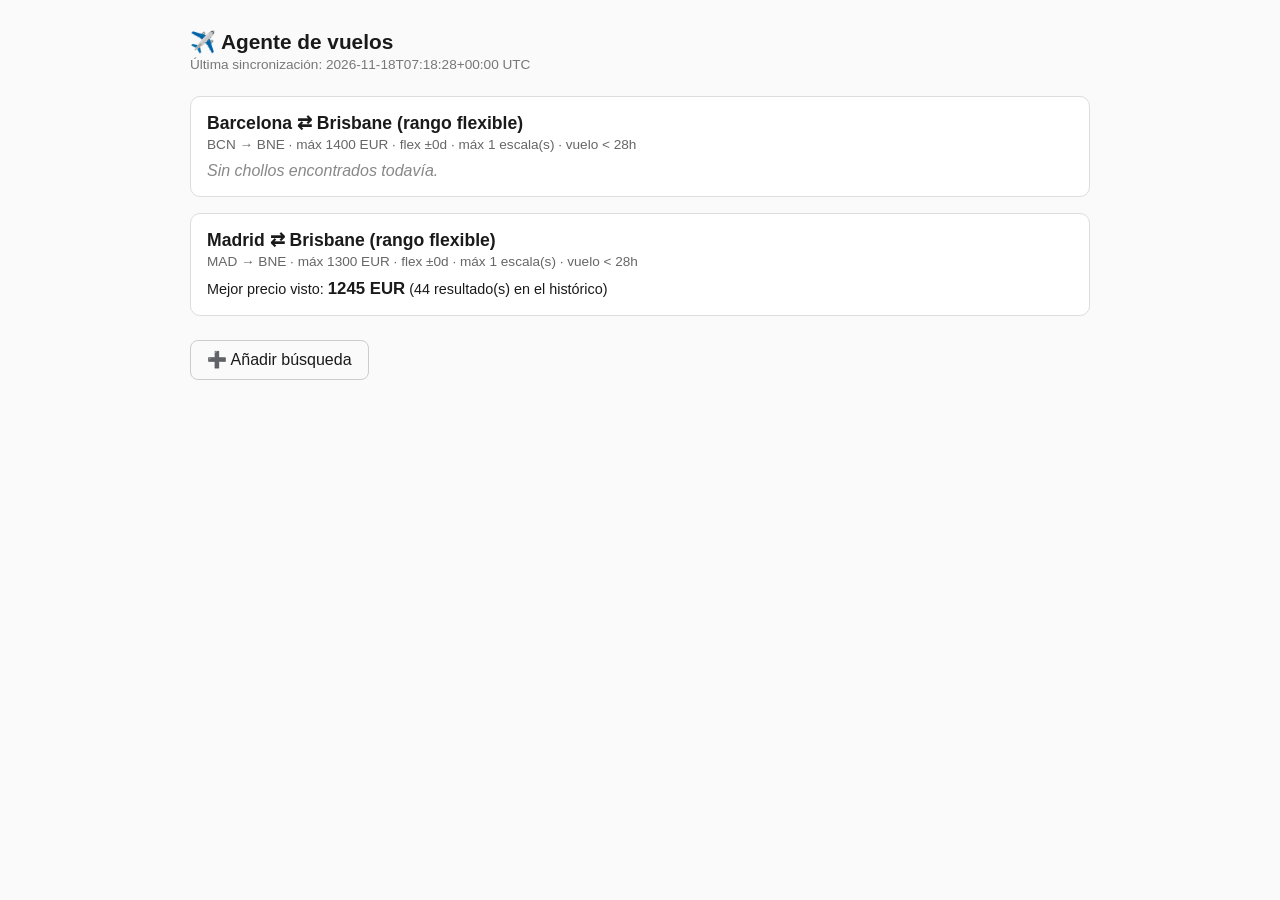
<file: index.html>
<!doctype html>
<html lang="es">
<head>
<meta charset="utf-8">
<meta name="viewport" content="width=device-width, initial-scale=1">
<title>Agente de vuelos</title>
<link rel="stylesheet" href="style.css">
</head>
<body>
  <h1>✈️ Agente de vuelos</h1>
  <div class="actualizado">
    Última sincronización: 2026-11-18T07:18:28+00:00 UTC
  </div>

  

  
  <a class="busqueda" href="busqueda-20.html">
    <h2>Barcelona ⇄ Brisbane (rango flexible)</h2>
    <div class="criterios">
      BCN → BNE
      · máx 1400 EUR
      · flex ±0d
      · máx 1 escala(s) · vuelo &lt; 28h
    </div>
    
      <div class="vacio">Sin chollos encontrados todavía.</div>
    
  </a>
  
  <a class="busqueda" href="busqueda-21.html">
    <h2>Madrid ⇄ Brisbane (rango flexible)</h2>
    <div class="criterios">
      MAD → BNE
      · máx 1300 EUR
      · flex ±0d
      · máx 1 escala(s) · vuelo &lt; 28h
    </div>
    
      <div class="mejor">
        Mejor precio visto: <strong>1245 EUR</strong>
        (44 resultado(s) en el histórico)
      </div>
    
  </a>
  

  <button class="accion" id="boton-abrir-modal" type="button">➕ Añadir búsqueda</button>

  <dialog id="dialogo-nueva-busqueda">
    <h2>Añadir búsqueda</h2>
    <p class="ayuda">
      Describe el viaje: origen(es), destino, fechas o rango, duración,
      precio máximo, si vale con escalas, clase. Puedes escribirlo o
      dictarlo con el micrófono.
    </p>
    <textarea id="texto-busqueda" rows="6" placeholder='Ej: "Quiero ir de Bilbao a Roma unos 4 días en la segunda quincena de noviembre, máximo 180€, vale con escalas."'></textarea>
    <div class="acciones-modal">
      <button type="button" id="boton-mic" title="Dictar por voz">🎤</button>
      <button type="button" id="boton-cancelar">Cancelar</button>
      <button type="button" class="accion" id="boton-enviar">Enviar petición</button>
    </div>
  </dialog>

  <script>
    (function () {
      var dialogo = document.getElementById("dialogo-nueva-busqueda");
      var texto = document.getElementById("texto-busqueda");
      var urlBase = "https://github.com/keivan1919-spec/Flight-agent/issues/new?title=Nueva+b%C3%BAsqueda%3A+";

      document.getElementById("boton-abrir-modal").addEventListener("click", function () {
        dialogo.showModal();
      });
      document.getElementById("boton-cancelar").addEventListener("click", function () {
        dialogo.close();
      });
      document.getElementById("boton-enviar").addEventListener("click", function () {
        var valor = texto.value.trim();
        if (!valor) {
          texto.focus();
          return;
        }
        window.open(urlBase + "&body=" + encodeURIComponent(valor), "_blank");
        dialogo.close();
      });

      // Dictado por voz: Web Speech API, disponible en Chrome/Safari modernos.
      // Si el navegador no la soporta, se oculta el botón sin más (se puede
      // seguir escribiendo a mano).
      var Reconocimiento = window.SpeechRecognition || window.webkitSpeechRecognition;
      var botonMic = document.getElementById("boton-mic");
      if (!Reconocimiento) {
        botonMic.style.display = "none";
      } else {
        var reconocimiento = new Reconocimiento();
        reconocimiento.lang = "es-ES";
        reconocimiento.continuous = true;
        reconocimiento.interimResults = false;
        var escuchando = false;

        reconocimiento.addEventListener("result", function (evento) {
          var ultimo = evento.results[evento.results.length - 1];
          if (ultimo.isFinal) {
            texto.value = (texto.value + " " + ultimo[0].transcript).trim();
          }
        });
        reconocimiento.addEventListener("end", function () {
          escuchando = false;
          botonMic.classList.remove("grabando");
        });
        botonMic.addEventListener("click", function () {
          if (escuchando) {
            reconocimiento.stop();
          } else {
            reconocimiento.start();
            escuchando = true;
            botonMic.classList.add("grabando");
          }
        });
      }
    })();
  </script>
</body>
</html>
</file>
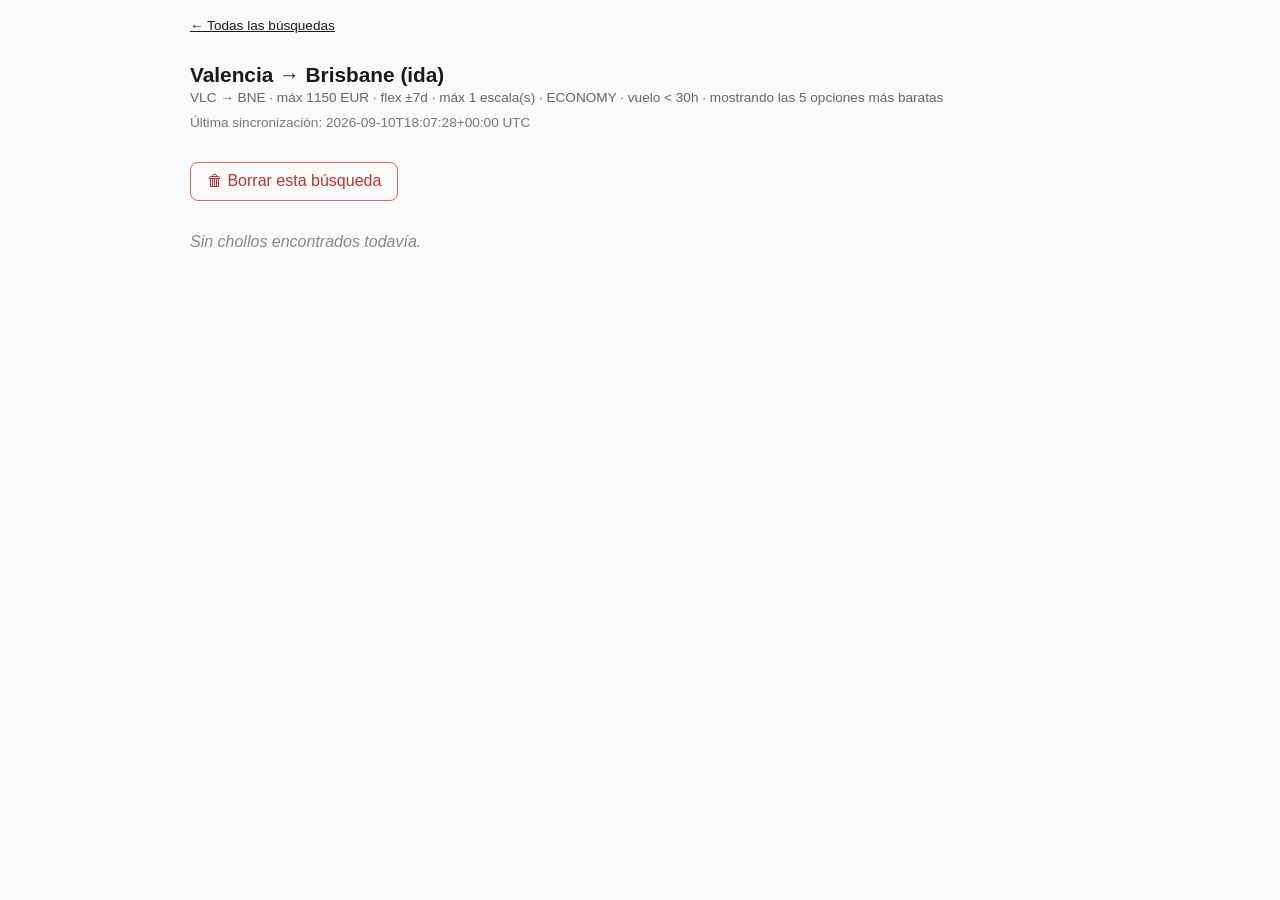
<file: busqueda-11.html>
<!doctype html>
<html lang="es">
<head>
<meta charset="utf-8">
<meta name="viewport" content="width=device-width, initial-scale=1">
<title>Valencia → Brisbane (ida) · Agente de vuelos</title>
<link rel="stylesheet" href="style.css">
</head>
<body>
  <a class="volver" href="index.html">← Todas las búsquedas</a>
  <h1>Valencia → Brisbane (ida)</h1>
  <div class="criterios">
    VLC → BNE
    · máx 1150 EUR
    · flex ±7d
    · máx 1 escala(s)
    · ECONOMY · vuelo &lt; 30h · mostrando las 5 opciones más baratas
  </div>
  <div class="actualizado">Última sincronización: 2026-09-10T18:07:28+00:00 UTC</div>

  <a class="accion accion-borrar" href="https://github.com/keivan1919-spec/Flight-agent/issues/new?title=Borrar+b%C3%BAsqueda+%2311%3A+Valencia+%E2%86%92+Brisbane+%28ida%29&body=Confirmo+que+quiero+borrar+la+b%C3%BAsqueda+%2311+%28Valencia+%E2%86%92+Brisbane+%28ida%29%29+y+su+hist%C3%B3rico+de+resultados." target="_blank" rel="noopener"
     onclick="return confirm('¿Seguro que quieres borrar esta búsqueda y su histórico?')">🗑 Borrar esta búsqueda</a>

  
    <p class="vacio">Sin chollos encontrados todavía.</p>
  

  
</body>
</html>
</file>
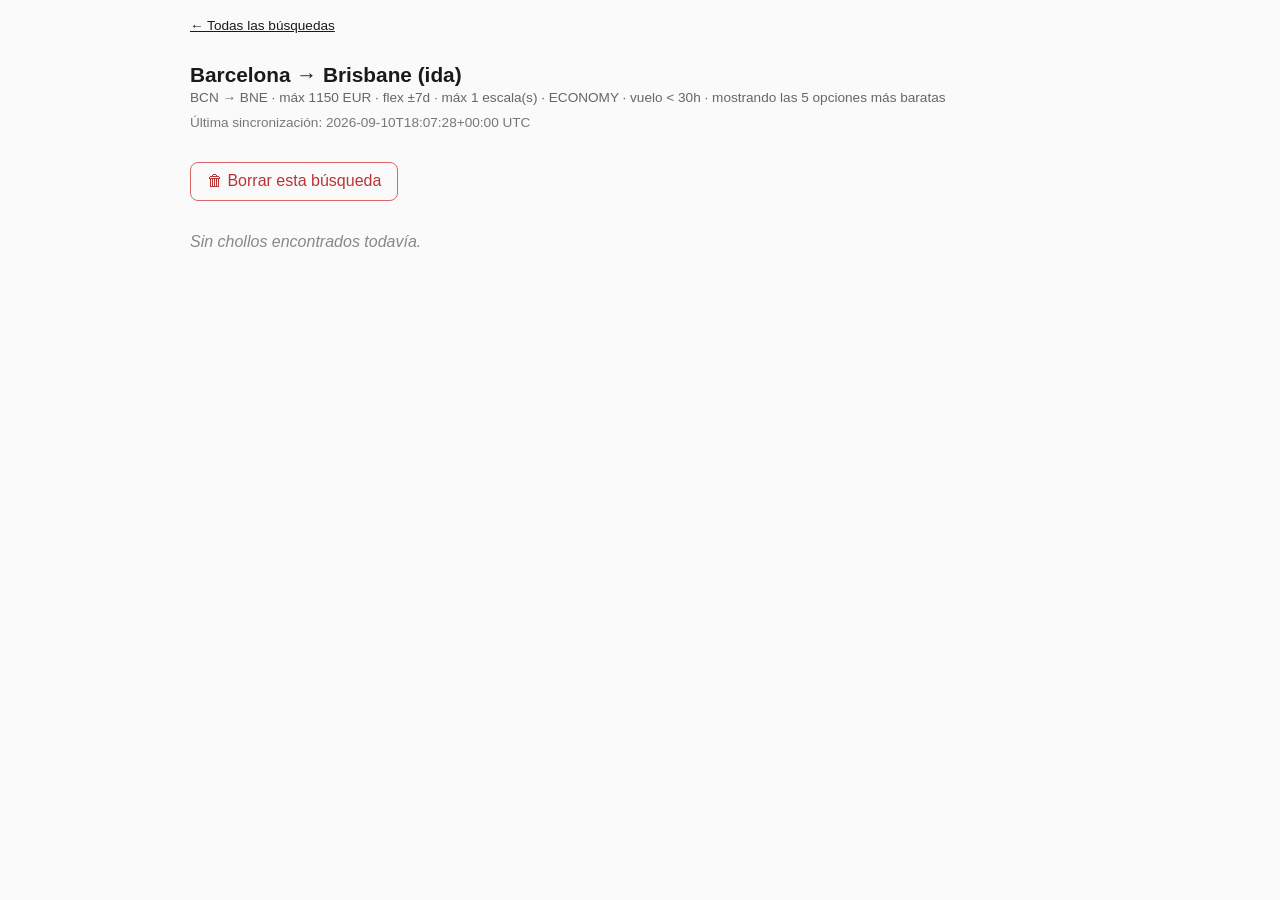
<file: busqueda-13.html>
<!doctype html>
<html lang="es">
<head>
<meta charset="utf-8">
<meta name="viewport" content="width=device-width, initial-scale=1">
<title>Barcelona → Brisbane (ida) · Agente de vuelos</title>
<link rel="stylesheet" href="style.css">
</head>
<body>
  <a class="volver" href="index.html">← Todas las búsquedas</a>
  <h1>Barcelona → Brisbane (ida)</h1>
  <div class="criterios">
    BCN → BNE
    · máx 1150 EUR
    · flex ±7d
    · máx 1 escala(s)
    · ECONOMY · vuelo &lt; 30h · mostrando las 5 opciones más baratas
  </div>
  <div class="actualizado">Última sincronización: 2026-09-10T18:07:28+00:00 UTC</div>

  <a class="accion accion-borrar" href="https://github.com/keivan1919-spec/Flight-agent/issues/new?title=Borrar+b%C3%BAsqueda+%2313%3A+Barcelona+%E2%86%92+Brisbane+%28ida%29&body=Confirmo+que+quiero+borrar+la+b%C3%BAsqueda+%2313+%28Barcelona+%E2%86%92+Brisbane+%28ida%29%29+y+su+hist%C3%B3rico+de+resultados." target="_blank" rel="noopener"
     onclick="return confirm('¿Seguro que quieres borrar esta búsqueda y su histórico?')">🗑 Borrar esta búsqueda</a>

  
    <p class="vacio">Sin chollos encontrados todavía.</p>
  

  
</body>
</html>
</file>
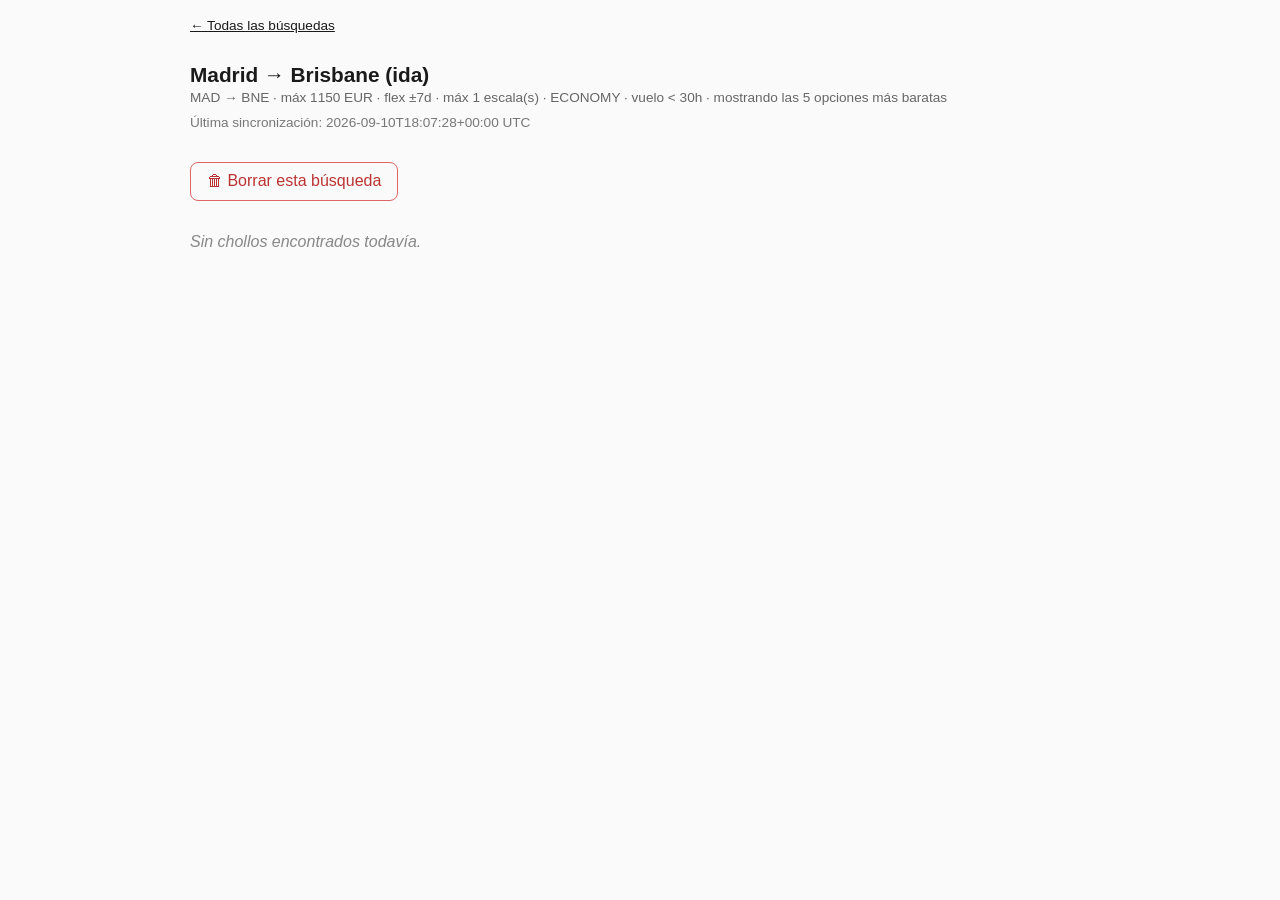
<file: busqueda-15.html>
<!doctype html>
<html lang="es">
<head>
<meta charset="utf-8">
<meta name="viewport" content="width=device-width, initial-scale=1">
<title>Madrid → Brisbane (ida) · Agente de vuelos</title>
<link rel="stylesheet" href="style.css">
</head>
<body>
  <a class="volver" href="index.html">← Todas las búsquedas</a>
  <h1>Madrid → Brisbane (ida)</h1>
  <div class="criterios">
    MAD → BNE
    · máx 1150 EUR
    · flex ±7d
    · máx 1 escala(s)
    · ECONOMY · vuelo &lt; 30h · mostrando las 5 opciones más baratas
  </div>
  <div class="actualizado">Última sincronización: 2026-09-10T18:07:28+00:00 UTC</div>

  <a class="accion accion-borrar" href="https://github.com/keivan1919-spec/Flight-agent/issues/new?title=Borrar+b%C3%BAsqueda+%2315%3A+Madrid+%E2%86%92+Brisbane+%28ida%29&body=Confirmo+que+quiero+borrar+la+b%C3%BAsqueda+%2315+%28Madrid+%E2%86%92+Brisbane+%28ida%29%29+y+su+hist%C3%B3rico+de+resultados." target="_blank" rel="noopener"
     onclick="return confirm('¿Seguro que quieres borrar esta búsqueda y su histórico?')">🗑 Borrar esta búsqueda</a>

  
    <p class="vacio">Sin chollos encontrados todavía.</p>
  

  
</body>
</html>
</file>
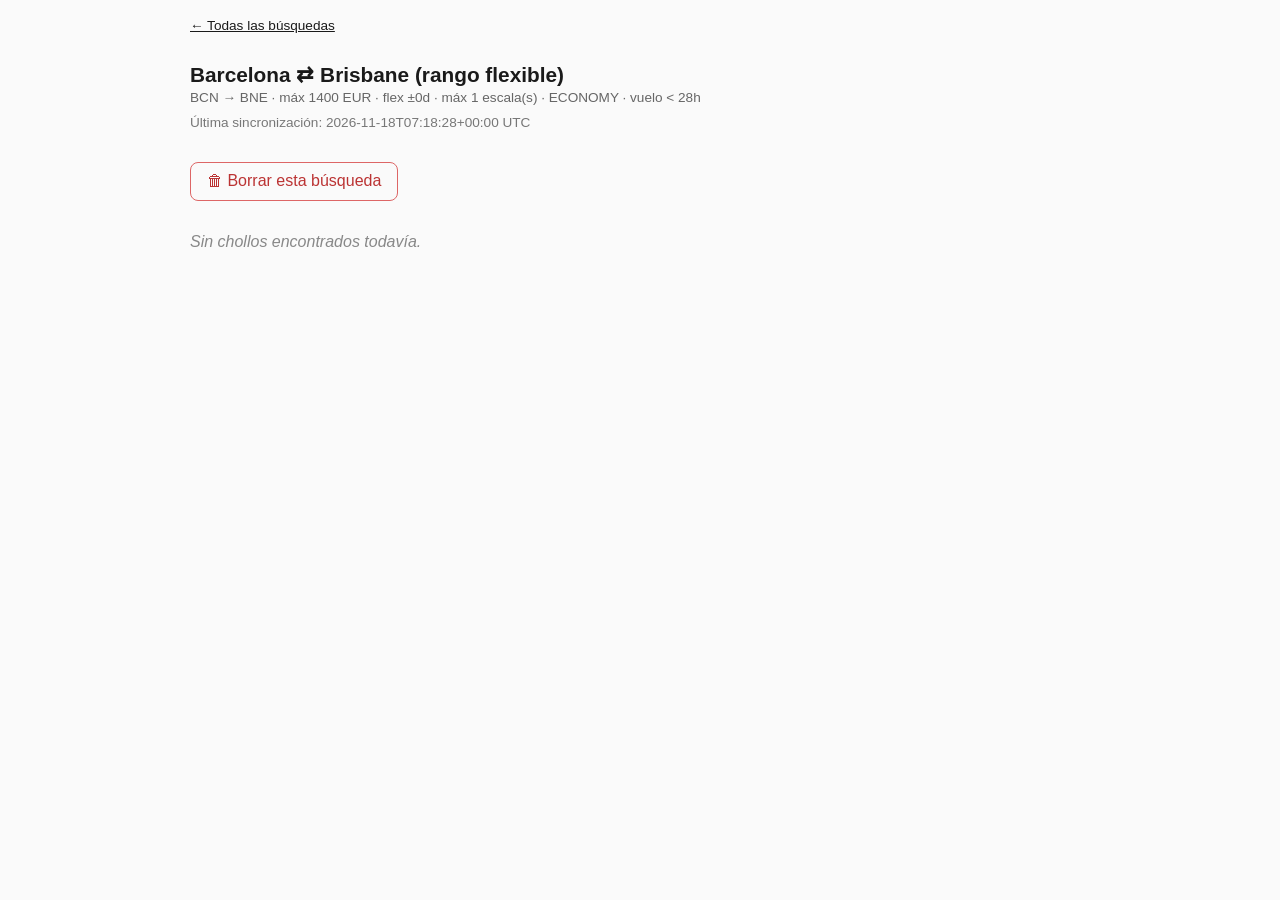
<file: busqueda-20.html>
<!doctype html>
<html lang="es">
<head>
<meta charset="utf-8">
<meta name="viewport" content="width=device-width, initial-scale=1">
<title>Barcelona ⇄ Brisbane (rango flexible) · Agente de vuelos</title>
<link rel="stylesheet" href="style.css">
</head>
<body>
  <a class="volver" href="index.html">← Todas las búsquedas</a>
  <h1>Barcelona ⇄ Brisbane (rango flexible)</h1>
  <div class="criterios">
    BCN → BNE
    · máx 1400 EUR
    · flex ±0d
    · máx 1 escala(s)
    · ECONOMY · vuelo &lt; 28h
  </div>
  <div class="actualizado">Última sincronización: 2026-11-18T07:18:28+00:00 UTC</div>

  <a class="accion accion-borrar" href="https://github.com/keivan1919-spec/Flight-agent/issues/new?title=Borrar+b%C3%BAsqueda+%2320%3A+Barcelona+%E2%87%84+Brisbane+%28rango+flexible%29&body=Confirmo+que+quiero+borrar+la+b%C3%BAsqueda+%2320+%28Barcelona+%E2%87%84+Brisbane+%28rango+flexible%29%29+y+su+hist%C3%B3rico+de+resultados." target="_blank" rel="noopener"
     onclick="return confirm('¿Seguro que quieres borrar esta búsqueda y su histórico?')">🗑 Borrar esta búsqueda</a>

  
    <p class="vacio">Sin chollos encontrados todavía.</p>
  

  
</body>
</html>
</file>
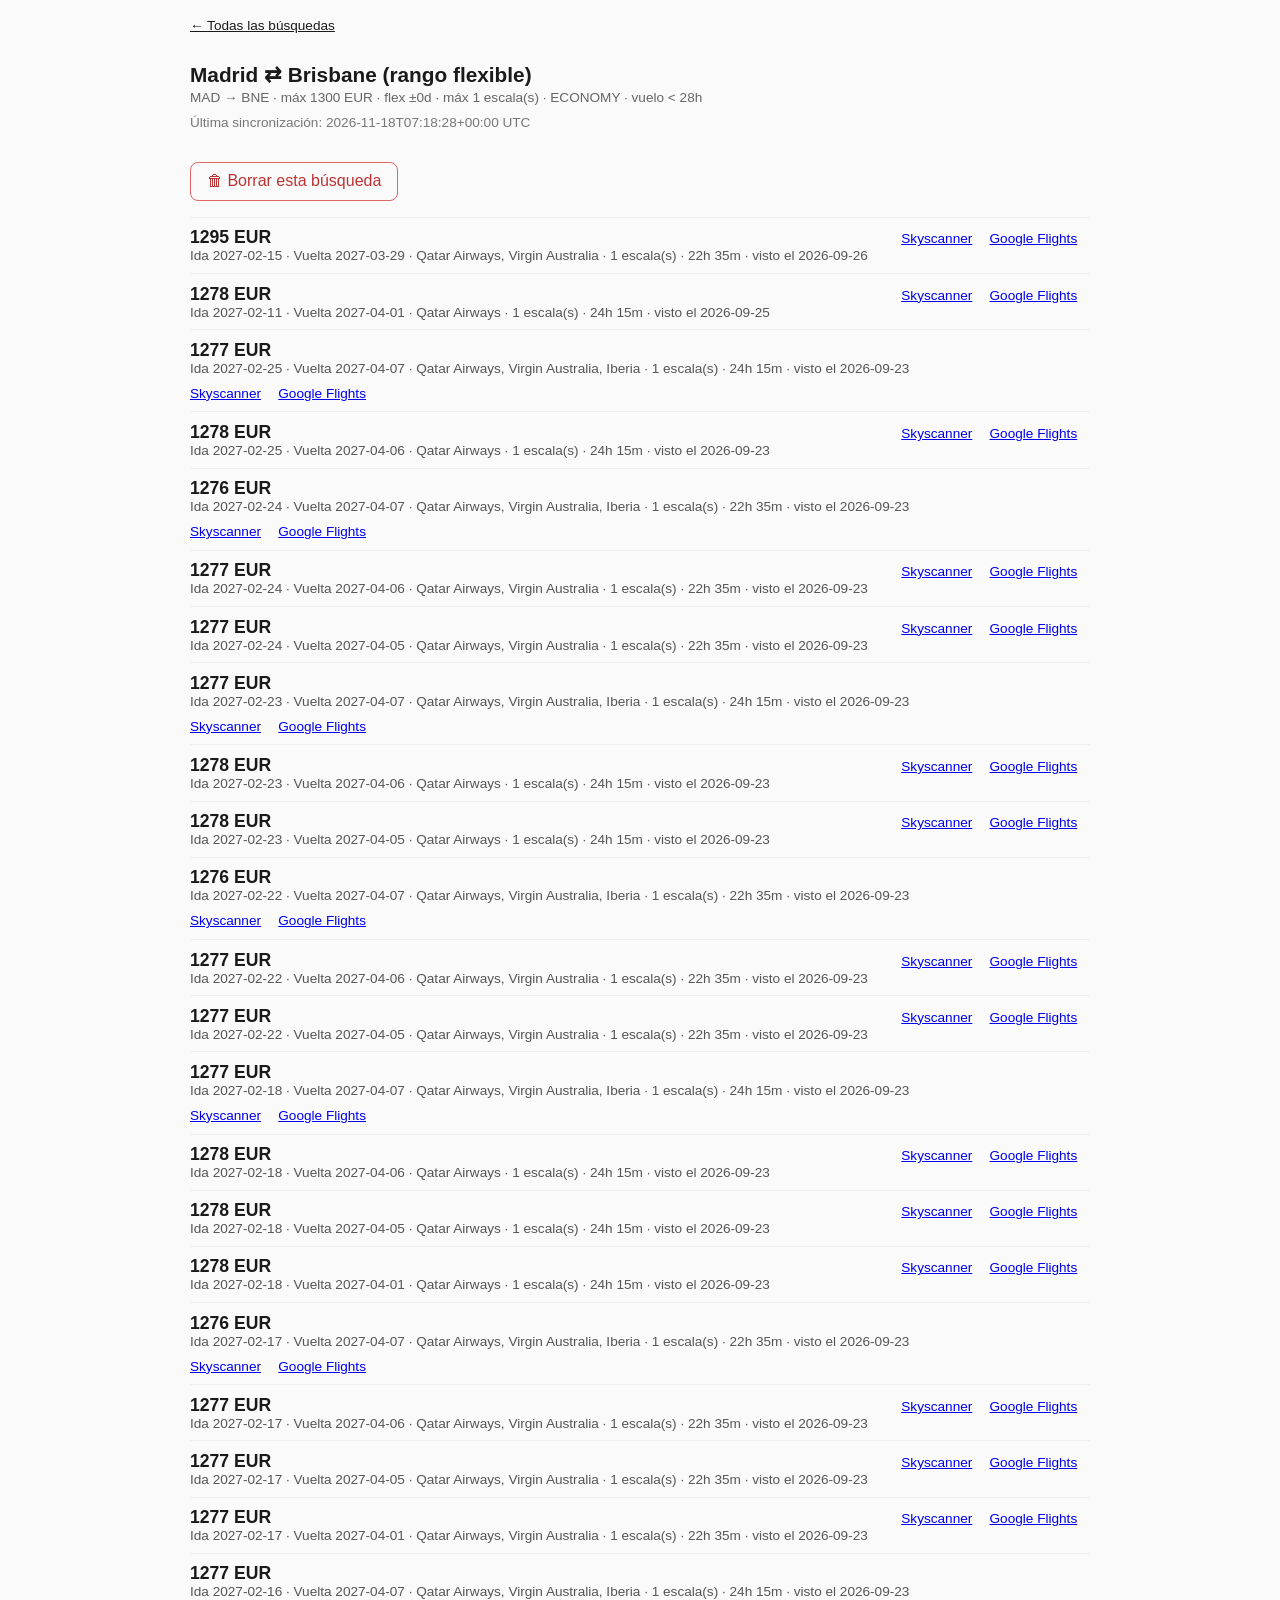
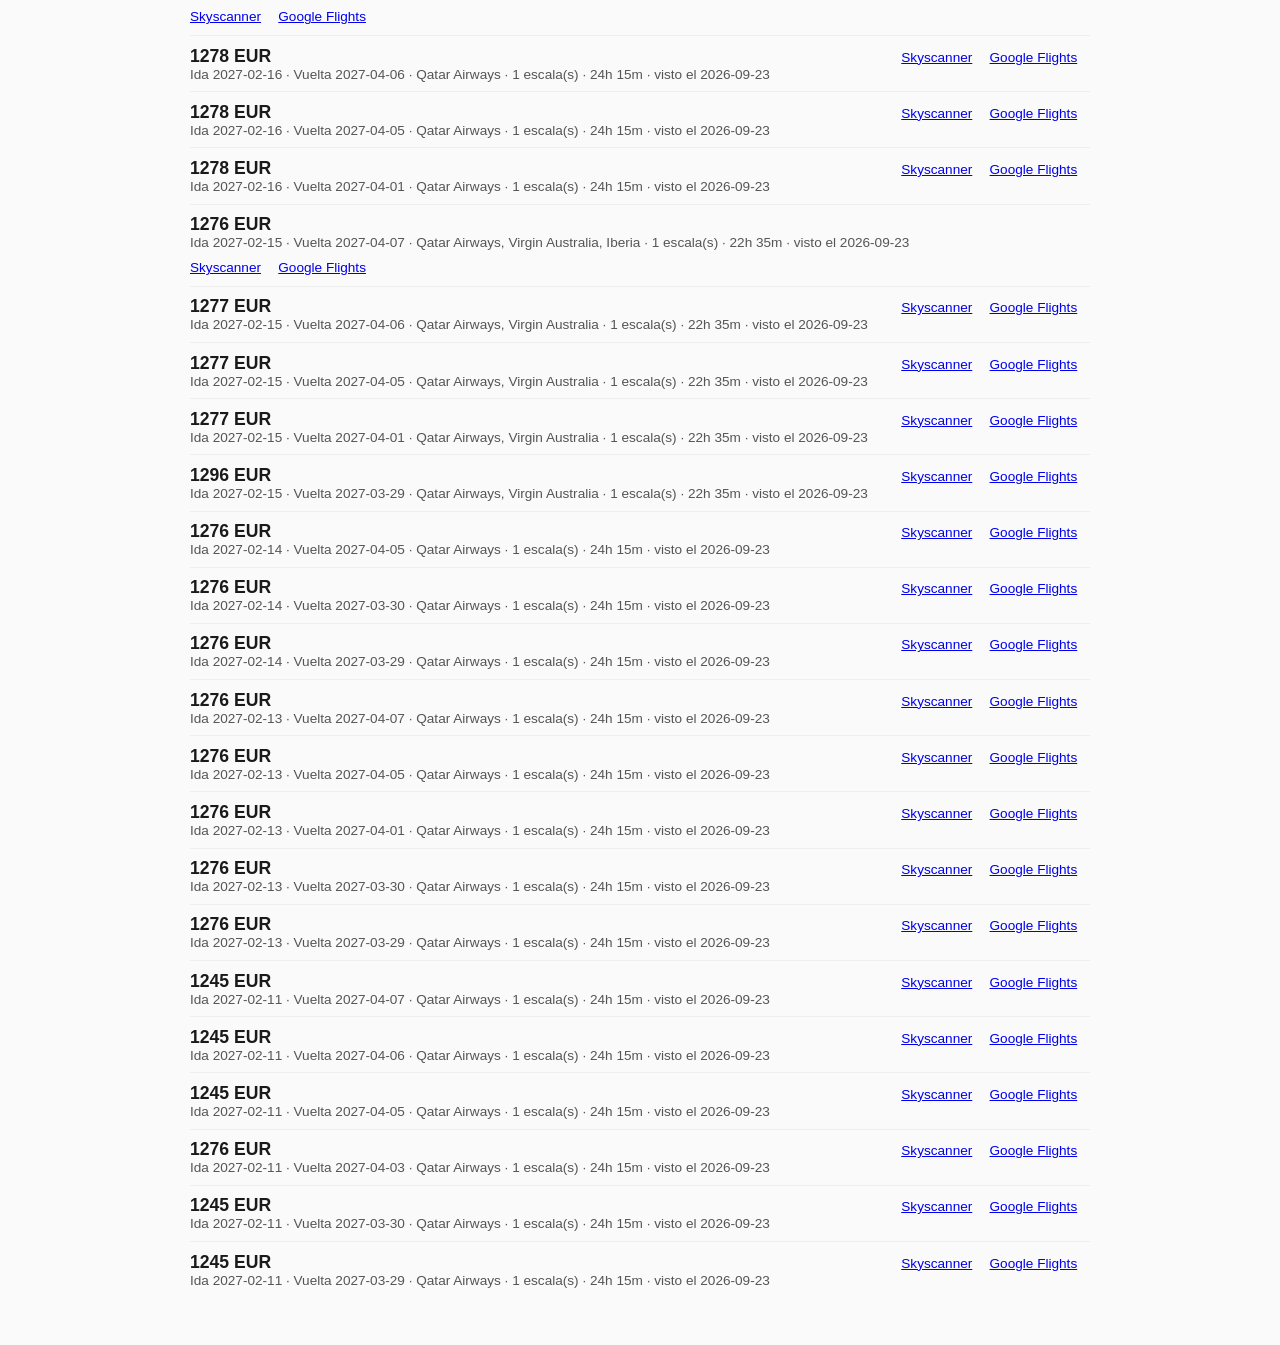
<file: busqueda-21.html>
<!doctype html>
<html lang="es">
<head>
<meta charset="utf-8">
<meta name="viewport" content="width=device-width, initial-scale=1">
<title>Madrid ⇄ Brisbane (rango flexible) · Agente de vuelos</title>
<link rel="stylesheet" href="style.css">
</head>
<body>
  <a class="volver" href="index.html">← Todas las búsquedas</a>
  <h1>Madrid ⇄ Brisbane (rango flexible)</h1>
  <div class="criterios">
    MAD → BNE
    · máx 1300 EUR
    · flex ±0d
    · máx 1 escala(s)
    · ECONOMY · vuelo &lt; 28h
  </div>
  <div class="actualizado">Última sincronización: 2026-11-18T07:18:28+00:00 UTC</div>

  <a class="accion accion-borrar" href="https://github.com/keivan1919-spec/Flight-agent/issues/new?title=Borrar+b%C3%BAsqueda+%2321%3A+Madrid+%E2%87%84+Brisbane+%28rango+flexible%29&body=Confirmo+que+quiero+borrar+la+b%C3%BAsqueda+%2321+%28Madrid+%E2%87%84+Brisbane+%28rango+flexible%29%29+y+su+hist%C3%B3rico+de+resultados." target="_blank" rel="noopener"
     onclick="return confirm('¿Seguro que quieres borrar esta búsqueda y su histórico?')">🗑 Borrar esta búsqueda</a>

  

  
  <div class="oferta">
    <div>
      <span class="precio">1295 EUR</span>
      <div class="detalle">
        Ida 2027-02-15 · Vuelta 2027-03-29
        · Qatar Airways, Virgin Australia · 1 escala(s) · 22h 35m
        · visto el 2026-09-26
      </div>
    </div>
    <div class="enlaces">
      <a href="https://www.skyscanner.es/transport/flights/mad/bne/270215/270329/" target="_blank" rel="noopener">Skyscanner</a>
      <a href="https://www.google.com/travel/flights?tfs=GhoSCjIwMjctMDItMTVqBRIDTUFEcgUSA0JORRoaEgoyMDI3LTAzLTI5agUSA0JORXIFEgNNQURCAQFIAZgBAQ%3D%3D&hl=&curr=EUR" target="_blank" rel="noopener">Google Flights</a>
    </div>
  </div>
  
  <div class="oferta">
    <div>
      <span class="precio">1278 EUR</span>
      <div class="detalle">
        Ida 2027-02-11 · Vuelta 2027-04-01
        · Qatar Airways · 1 escala(s) · 24h 15m
        · visto el 2026-09-25
      </div>
    </div>
    <div class="enlaces">
      <a href="https://www.skyscanner.es/transport/flights/mad/bne/270211/270401/" target="_blank" rel="noopener">Skyscanner</a>
      <a href="https://www.google.com/travel/flights?tfs=GhoSCjIwMjctMDItMTFqBRIDTUFEcgUSA0JORRoaEgoyMDI3LTA0LTAxagUSA0JORXIFEgNNQURCAQFIAZgBAQ%3D%3D&hl=&curr=EUR" target="_blank" rel="noopener">Google Flights</a>
    </div>
  </div>
  
  <div class="oferta">
    <div>
      <span class="precio">1277 EUR</span>
      <div class="detalle">
        Ida 2027-02-25 · Vuelta 2027-04-07
        · Qatar Airways, Virgin Australia, Iberia · 1 escala(s) · 24h 15m
        · visto el 2026-09-23
      </div>
    </div>
    <div class="enlaces">
      <a href="https://www.skyscanner.es/transport/flights/mad/bne/270225/270407/" target="_blank" rel="noopener">Skyscanner</a>
      <a href="https://www.google.com/travel/flights?tfs=GhoSCjIwMjctMDItMjVqBRIDTUFEcgUSA0JORRoaEgoyMDI3LTA0LTA3agUSA0JORXIFEgNNQURCAQFIAZgBAQ%3D%3D&hl=&curr=EUR" target="_blank" rel="noopener">Google Flights</a>
    </div>
  </div>
  
  <div class="oferta">
    <div>
      <span class="precio">1278 EUR</span>
      <div class="detalle">
        Ida 2027-02-25 · Vuelta 2027-04-06
        · Qatar Airways · 1 escala(s) · 24h 15m
        · visto el 2026-09-23
      </div>
    </div>
    <div class="enlaces">
      <a href="https://www.skyscanner.es/transport/flights/mad/bne/270225/270406/" target="_blank" rel="noopener">Skyscanner</a>
      <a href="https://www.google.com/travel/flights?tfs=GhoSCjIwMjctMDItMjVqBRIDTUFEcgUSA0JORRoaEgoyMDI3LTA0LTA2agUSA0JORXIFEgNNQURCAQFIAZgBAQ%3D%3D&hl=&curr=EUR" target="_blank" rel="noopener">Google Flights</a>
    </div>
  </div>
  
  <div class="oferta">
    <div>
      <span class="precio">1276 EUR</span>
      <div class="detalle">
        Ida 2027-02-24 · Vuelta 2027-04-07
        · Qatar Airways, Virgin Australia, Iberia · 1 escala(s) · 22h 35m
        · visto el 2026-09-23
      </div>
    </div>
    <div class="enlaces">
      <a href="https://www.skyscanner.es/transport/flights/mad/bne/270224/270407/" target="_blank" rel="noopener">Skyscanner</a>
      <a href="https://www.google.com/travel/flights?tfs=GhoSCjIwMjctMDItMjRqBRIDTUFEcgUSA0JORRoaEgoyMDI3LTA0LTA3agUSA0JORXIFEgNNQURCAQFIAZgBAQ%3D%3D&hl=&curr=EUR" target="_blank" rel="noopener">Google Flights</a>
    </div>
  </div>
  
  <div class="oferta">
    <div>
      <span class="precio">1277 EUR</span>
      <div class="detalle">
        Ida 2027-02-24 · Vuelta 2027-04-06
        · Qatar Airways, Virgin Australia · 1 escala(s) · 22h 35m
        · visto el 2026-09-23
      </div>
    </div>
    <div class="enlaces">
      <a href="https://www.skyscanner.es/transport/flights/mad/bne/270224/270406/" target="_blank" rel="noopener">Skyscanner</a>
      <a href="https://www.google.com/travel/flights?tfs=GhoSCjIwMjctMDItMjRqBRIDTUFEcgUSA0JORRoaEgoyMDI3LTA0LTA2agUSA0JORXIFEgNNQURCAQFIAZgBAQ%3D%3D&hl=&curr=EUR" target="_blank" rel="noopener">Google Flights</a>
    </div>
  </div>
  
  <div class="oferta">
    <div>
      <span class="precio">1277 EUR</span>
      <div class="detalle">
        Ida 2027-02-24 · Vuelta 2027-04-05
        · Qatar Airways, Virgin Australia · 1 escala(s) · 22h 35m
        · visto el 2026-09-23
      </div>
    </div>
    <div class="enlaces">
      <a href="https://www.skyscanner.es/transport/flights/mad/bne/270224/270405/" target="_blank" rel="noopener">Skyscanner</a>
      <a href="https://www.google.com/travel/flights?tfs=GhoSCjIwMjctMDItMjRqBRIDTUFEcgUSA0JORRoaEgoyMDI3LTA0LTA1agUSA0JORXIFEgNNQURCAQFIAZgBAQ%3D%3D&hl=&curr=EUR" target="_blank" rel="noopener">Google Flights</a>
    </div>
  </div>
  
  <div class="oferta">
    <div>
      <span class="precio">1277 EUR</span>
      <div class="detalle">
        Ida 2027-02-23 · Vuelta 2027-04-07
        · Qatar Airways, Virgin Australia, Iberia · 1 escala(s) · 24h 15m
        · visto el 2026-09-23
      </div>
    </div>
    <div class="enlaces">
      <a href="https://www.skyscanner.es/transport/flights/mad/bne/270223/270407/" target="_blank" rel="noopener">Skyscanner</a>
      <a href="https://www.google.com/travel/flights?tfs=GhoSCjIwMjctMDItMjNqBRIDTUFEcgUSA0JORRoaEgoyMDI3LTA0LTA3agUSA0JORXIFEgNNQURCAQFIAZgBAQ%3D%3D&hl=&curr=EUR" target="_blank" rel="noopener">Google Flights</a>
    </div>
  </div>
  
  <div class="oferta">
    <div>
      <span class="precio">1278 EUR</span>
      <div class="detalle">
        Ida 2027-02-23 · Vuelta 2027-04-06
        · Qatar Airways · 1 escala(s) · 24h 15m
        · visto el 2026-09-23
      </div>
    </div>
    <div class="enlaces">
      <a href="https://www.skyscanner.es/transport/flights/mad/bne/270223/270406/" target="_blank" rel="noopener">Skyscanner</a>
      <a href="https://www.google.com/travel/flights?tfs=GhoSCjIwMjctMDItMjNqBRIDTUFEcgUSA0JORRoaEgoyMDI3LTA0LTA2agUSA0JORXIFEgNNQURCAQFIAZgBAQ%3D%3D&hl=&curr=EUR" target="_blank" rel="noopener">Google Flights</a>
    </div>
  </div>
  
  <div class="oferta">
    <div>
      <span class="precio">1278 EUR</span>
      <div class="detalle">
        Ida 2027-02-23 · Vuelta 2027-04-05
        · Qatar Airways · 1 escala(s) · 24h 15m
        · visto el 2026-09-23
      </div>
    </div>
    <div class="enlaces">
      <a href="https://www.skyscanner.es/transport/flights/mad/bne/270223/270405/" target="_blank" rel="noopener">Skyscanner</a>
      <a href="https://www.google.com/travel/flights?tfs=GhoSCjIwMjctMDItMjNqBRIDTUFEcgUSA0JORRoaEgoyMDI3LTA0LTA1agUSA0JORXIFEgNNQURCAQFIAZgBAQ%3D%3D&hl=&curr=EUR" target="_blank" rel="noopener">Google Flights</a>
    </div>
  </div>
  
  <div class="oferta">
    <div>
      <span class="precio">1276 EUR</span>
      <div class="detalle">
        Ida 2027-02-22 · Vuelta 2027-04-07
        · Qatar Airways, Virgin Australia, Iberia · 1 escala(s) · 22h 35m
        · visto el 2026-09-23
      </div>
    </div>
    <div class="enlaces">
      <a href="https://www.skyscanner.es/transport/flights/mad/bne/270222/270407/" target="_blank" rel="noopener">Skyscanner</a>
      <a href="https://www.google.com/travel/flights?tfs=GhoSCjIwMjctMDItMjJqBRIDTUFEcgUSA0JORRoaEgoyMDI3LTA0LTA3agUSA0JORXIFEgNNQURCAQFIAZgBAQ%3D%3D&hl=&curr=EUR" target="_blank" rel="noopener">Google Flights</a>
    </div>
  </div>
  
  <div class="oferta">
    <div>
      <span class="precio">1277 EUR</span>
      <div class="detalle">
        Ida 2027-02-22 · Vuelta 2027-04-06
        · Qatar Airways, Virgin Australia · 1 escala(s) · 22h 35m
        · visto el 2026-09-23
      </div>
    </div>
    <div class="enlaces">
      <a href="https://www.skyscanner.es/transport/flights/mad/bne/270222/270406/" target="_blank" rel="noopener">Skyscanner</a>
      <a href="https://www.google.com/travel/flights?tfs=GhoSCjIwMjctMDItMjJqBRIDTUFEcgUSA0JORRoaEgoyMDI3LTA0LTA2agUSA0JORXIFEgNNQURCAQFIAZgBAQ%3D%3D&hl=&curr=EUR" target="_blank" rel="noopener">Google Flights</a>
    </div>
  </div>
  
  <div class="oferta">
    <div>
      <span class="precio">1277 EUR</span>
      <div class="detalle">
        Ida 2027-02-22 · Vuelta 2027-04-05
        · Qatar Airways, Virgin Australia · 1 escala(s) · 22h 35m
        · visto el 2026-09-23
      </div>
    </div>
    <div class="enlaces">
      <a href="https://www.skyscanner.es/transport/flights/mad/bne/270222/270405/" target="_blank" rel="noopener">Skyscanner</a>
      <a href="https://www.google.com/travel/flights?tfs=GhoSCjIwMjctMDItMjJqBRIDTUFEcgUSA0JORRoaEgoyMDI3LTA0LTA1agUSA0JORXIFEgNNQURCAQFIAZgBAQ%3D%3D&hl=&curr=EUR" target="_blank" rel="noopener">Google Flights</a>
    </div>
  </div>
  
  <div class="oferta">
    <div>
      <span class="precio">1277 EUR</span>
      <div class="detalle">
        Ida 2027-02-18 · Vuelta 2027-04-07
        · Qatar Airways, Virgin Australia, Iberia · 1 escala(s) · 24h 15m
        · visto el 2026-09-23
      </div>
    </div>
    <div class="enlaces">
      <a href="https://www.skyscanner.es/transport/flights/mad/bne/270218/270407/" target="_blank" rel="noopener">Skyscanner</a>
      <a href="https://www.google.com/travel/flights?tfs=GhoSCjIwMjctMDItMThqBRIDTUFEcgUSA0JORRoaEgoyMDI3LTA0LTA3agUSA0JORXIFEgNNQURCAQFIAZgBAQ%3D%3D&hl=&curr=EUR" target="_blank" rel="noopener">Google Flights</a>
    </div>
  </div>
  
  <div class="oferta">
    <div>
      <span class="precio">1278 EUR</span>
      <div class="detalle">
        Ida 2027-02-18 · Vuelta 2027-04-06
        · Qatar Airways · 1 escala(s) · 24h 15m
        · visto el 2026-09-23
      </div>
    </div>
    <div class="enlaces">
      <a href="https://www.skyscanner.es/transport/flights/mad/bne/270218/270406/" target="_blank" rel="noopener">Skyscanner</a>
      <a href="https://www.google.com/travel/flights?tfs=GhoSCjIwMjctMDItMThqBRIDTUFEcgUSA0JORRoaEgoyMDI3LTA0LTA2agUSA0JORXIFEgNNQURCAQFIAZgBAQ%3D%3D&hl=&curr=EUR" target="_blank" rel="noopener">Google Flights</a>
    </div>
  </div>
  
  <div class="oferta">
    <div>
      <span class="precio">1278 EUR</span>
      <div class="detalle">
        Ida 2027-02-18 · Vuelta 2027-04-05
        · Qatar Airways · 1 escala(s) · 24h 15m
        · visto el 2026-09-23
      </div>
    </div>
    <div class="enlaces">
      <a href="https://www.skyscanner.es/transport/flights/mad/bne/270218/270405/" target="_blank" rel="noopener">Skyscanner</a>
      <a href="https://www.google.com/travel/flights?tfs=GhoSCjIwMjctMDItMThqBRIDTUFEcgUSA0JORRoaEgoyMDI3LTA0LTA1agUSA0JORXIFEgNNQURCAQFIAZgBAQ%3D%3D&hl=&curr=EUR" target="_blank" rel="noopener">Google Flights</a>
    </div>
  </div>
  
  <div class="oferta">
    <div>
      <span class="precio">1278 EUR</span>
      <div class="detalle">
        Ida 2027-02-18 · Vuelta 2027-04-01
        · Qatar Airways · 1 escala(s) · 24h 15m
        · visto el 2026-09-23
      </div>
    </div>
    <div class="enlaces">
      <a href="https://www.skyscanner.es/transport/flights/mad/bne/270218/270401/" target="_blank" rel="noopener">Skyscanner</a>
      <a href="https://www.google.com/travel/flights?tfs=GhoSCjIwMjctMDItMThqBRIDTUFEcgUSA0JORRoaEgoyMDI3LTA0LTAxagUSA0JORXIFEgNNQURCAQFIAZgBAQ%3D%3D&hl=&curr=EUR" target="_blank" rel="noopener">Google Flights</a>
    </div>
  </div>
  
  <div class="oferta">
    <div>
      <span class="precio">1276 EUR</span>
      <div class="detalle">
        Ida 2027-02-17 · Vuelta 2027-04-07
        · Qatar Airways, Virgin Australia, Iberia · 1 escala(s) · 22h 35m
        · visto el 2026-09-23
      </div>
    </div>
    <div class="enlaces">
      <a href="https://www.skyscanner.es/transport/flights/mad/bne/270217/270407/" target="_blank" rel="noopener">Skyscanner</a>
      <a href="https://www.google.com/travel/flights?tfs=GhoSCjIwMjctMDItMTdqBRIDTUFEcgUSA0JORRoaEgoyMDI3LTA0LTA3agUSA0JORXIFEgNNQURCAQFIAZgBAQ%3D%3D&hl=&curr=EUR" target="_blank" rel="noopener">Google Flights</a>
    </div>
  </div>
  
  <div class="oferta">
    <div>
      <span class="precio">1277 EUR</span>
      <div class="detalle">
        Ida 2027-02-17 · Vuelta 2027-04-06
        · Qatar Airways, Virgin Australia · 1 escala(s) · 22h 35m
        · visto el 2026-09-23
      </div>
    </div>
    <div class="enlaces">
      <a href="https://www.skyscanner.es/transport/flights/mad/bne/270217/270406/" target="_blank" rel="noopener">Skyscanner</a>
      <a href="https://www.google.com/travel/flights?tfs=GhoSCjIwMjctMDItMTdqBRIDTUFEcgUSA0JORRoaEgoyMDI3LTA0LTA2agUSA0JORXIFEgNNQURCAQFIAZgBAQ%3D%3D&hl=&curr=EUR" target="_blank" rel="noopener">Google Flights</a>
    </div>
  </div>
  
  <div class="oferta">
    <div>
      <span class="precio">1277 EUR</span>
      <div class="detalle">
        Ida 2027-02-17 · Vuelta 2027-04-05
        · Qatar Airways, Virgin Australia · 1 escala(s) · 22h 35m
        · visto el 2026-09-23
      </div>
    </div>
    <div class="enlaces">
      <a href="https://www.skyscanner.es/transport/flights/mad/bne/270217/270405/" target="_blank" rel="noopener">Skyscanner</a>
      <a href="https://www.google.com/travel/flights?tfs=GhoSCjIwMjctMDItMTdqBRIDTUFEcgUSA0JORRoaEgoyMDI3LTA0LTA1agUSA0JORXIFEgNNQURCAQFIAZgBAQ%3D%3D&hl=&curr=EUR" target="_blank" rel="noopener">Google Flights</a>
    </div>
  </div>
  
  <div class="oferta">
    <div>
      <span class="precio">1277 EUR</span>
      <div class="detalle">
        Ida 2027-02-17 · Vuelta 2027-04-01
        · Qatar Airways, Virgin Australia · 1 escala(s) · 22h 35m
        · visto el 2026-09-23
      </div>
    </div>
    <div class="enlaces">
      <a href="https://www.skyscanner.es/transport/flights/mad/bne/270217/270401/" target="_blank" rel="noopener">Skyscanner</a>
      <a href="https://www.google.com/travel/flights?tfs=GhoSCjIwMjctMDItMTdqBRIDTUFEcgUSA0JORRoaEgoyMDI3LTA0LTAxagUSA0JORXIFEgNNQURCAQFIAZgBAQ%3D%3D&hl=&curr=EUR" target="_blank" rel="noopener">Google Flights</a>
    </div>
  </div>
  
  <div class="oferta">
    <div>
      <span class="precio">1277 EUR</span>
      <div class="detalle">
        Ida 2027-02-16 · Vuelta 2027-04-07
        · Qatar Airways, Virgin Australia, Iberia · 1 escala(s) · 24h 15m
        · visto el 2026-09-23
      </div>
    </div>
    <div class="enlaces">
      <a href="https://www.skyscanner.es/transport/flights/mad/bne/270216/270407/" target="_blank" rel="noopener">Skyscanner</a>
      <a href="https://www.google.com/travel/flights?tfs=GhoSCjIwMjctMDItMTZqBRIDTUFEcgUSA0JORRoaEgoyMDI3LTA0LTA3agUSA0JORXIFEgNNQURCAQFIAZgBAQ%3D%3D&hl=&curr=EUR" target="_blank" rel="noopener">Google Flights</a>
    </div>
  </div>
  
  <div class="oferta">
    <div>
      <span class="precio">1278 EUR</span>
      <div class="detalle">
        Ida 2027-02-16 · Vuelta 2027-04-06
        · Qatar Airways · 1 escala(s) · 24h 15m
        · visto el 2026-09-23
      </div>
    </div>
    <div class="enlaces">
      <a href="https://www.skyscanner.es/transport/flights/mad/bne/270216/270406/" target="_blank" rel="noopener">Skyscanner</a>
      <a href="https://www.google.com/travel/flights?tfs=GhoSCjIwMjctMDItMTZqBRIDTUFEcgUSA0JORRoaEgoyMDI3LTA0LTA2agUSA0JORXIFEgNNQURCAQFIAZgBAQ%3D%3D&hl=&curr=EUR" target="_blank" rel="noopener">Google Flights</a>
    </div>
  </div>
  
  <div class="oferta">
    <div>
      <span class="precio">1278 EUR</span>
      <div class="detalle">
        Ida 2027-02-16 · Vuelta 2027-04-05
        · Qatar Airways · 1 escala(s) · 24h 15m
        · visto el 2026-09-23
      </div>
    </div>
    <div class="enlaces">
      <a href="https://www.skyscanner.es/transport/flights/mad/bne/270216/270405/" target="_blank" rel="noopener">Skyscanner</a>
      <a href="https://www.google.com/travel/flights?tfs=GhoSCjIwMjctMDItMTZqBRIDTUFEcgUSA0JORRoaEgoyMDI3LTA0LTA1agUSA0JORXIFEgNNQURCAQFIAZgBAQ%3D%3D&hl=&curr=EUR" target="_blank" rel="noopener">Google Flights</a>
    </div>
  </div>
  
  <div class="oferta">
    <div>
      <span class="precio">1278 EUR</span>
      <div class="detalle">
        Ida 2027-02-16 · Vuelta 2027-04-01
        · Qatar Airways · 1 escala(s) · 24h 15m
        · visto el 2026-09-23
      </div>
    </div>
    <div class="enlaces">
      <a href="https://www.skyscanner.es/transport/flights/mad/bne/270216/270401/" target="_blank" rel="noopener">Skyscanner</a>
      <a href="https://www.google.com/travel/flights?tfs=GhoSCjIwMjctMDItMTZqBRIDTUFEcgUSA0JORRoaEgoyMDI3LTA0LTAxagUSA0JORXIFEgNNQURCAQFIAZgBAQ%3D%3D&hl=&curr=EUR" target="_blank" rel="noopener">Google Flights</a>
    </div>
  </div>
  
  <div class="oferta">
    <div>
      <span class="precio">1276 EUR</span>
      <div class="detalle">
        Ida 2027-02-15 · Vuelta 2027-04-07
        · Qatar Airways, Virgin Australia, Iberia · 1 escala(s) · 22h 35m
        · visto el 2026-09-23
      </div>
    </div>
    <div class="enlaces">
      <a href="https://www.skyscanner.es/transport/flights/mad/bne/270215/270407/" target="_blank" rel="noopener">Skyscanner</a>
      <a href="https://www.google.com/travel/flights?tfs=GhoSCjIwMjctMDItMTVqBRIDTUFEcgUSA0JORRoaEgoyMDI3LTA0LTA3agUSA0JORXIFEgNNQURCAQFIAZgBAQ%3D%3D&hl=&curr=EUR" target="_blank" rel="noopener">Google Flights</a>
    </div>
  </div>
  
  <div class="oferta">
    <div>
      <span class="precio">1277 EUR</span>
      <div class="detalle">
        Ida 2027-02-15 · Vuelta 2027-04-06
        · Qatar Airways, Virgin Australia · 1 escala(s) · 22h 35m
        · visto el 2026-09-23
      </div>
    </div>
    <div class="enlaces">
      <a href="https://www.skyscanner.es/transport/flights/mad/bne/270215/270406/" target="_blank" rel="noopener">Skyscanner</a>
      <a href="https://www.google.com/travel/flights?tfs=GhoSCjIwMjctMDItMTVqBRIDTUFEcgUSA0JORRoaEgoyMDI3LTA0LTA2agUSA0JORXIFEgNNQURCAQFIAZgBAQ%3D%3D&hl=&curr=EUR" target="_blank" rel="noopener">Google Flights</a>
    </div>
  </div>
  
  <div class="oferta">
    <div>
      <span class="precio">1277 EUR</span>
      <div class="detalle">
        Ida 2027-02-15 · Vuelta 2027-04-05
        · Qatar Airways, Virgin Australia · 1 escala(s) · 22h 35m
        · visto el 2026-09-23
      </div>
    </div>
    <div class="enlaces">
      <a href="https://www.skyscanner.es/transport/flights/mad/bne/270215/270405/" target="_blank" rel="noopener">Skyscanner</a>
      <a href="https://www.google.com/travel/flights?tfs=GhoSCjIwMjctMDItMTVqBRIDTUFEcgUSA0JORRoaEgoyMDI3LTA0LTA1agUSA0JORXIFEgNNQURCAQFIAZgBAQ%3D%3D&hl=&curr=EUR" target="_blank" rel="noopener">Google Flights</a>
    </div>
  </div>
  
  <div class="oferta">
    <div>
      <span class="precio">1277 EUR</span>
      <div class="detalle">
        Ida 2027-02-15 · Vuelta 2027-04-01
        · Qatar Airways, Virgin Australia · 1 escala(s) · 22h 35m
        · visto el 2026-09-23
      </div>
    </div>
    <div class="enlaces">
      <a href="https://www.skyscanner.es/transport/flights/mad/bne/270215/270401/" target="_blank" rel="noopener">Skyscanner</a>
      <a href="https://www.google.com/travel/flights?tfs=GhoSCjIwMjctMDItMTVqBRIDTUFEcgUSA0JORRoaEgoyMDI3LTA0LTAxagUSA0JORXIFEgNNQURCAQFIAZgBAQ%3D%3D&hl=&curr=EUR" target="_blank" rel="noopener">Google Flights</a>
    </div>
  </div>
  
  <div class="oferta">
    <div>
      <span class="precio">1296 EUR</span>
      <div class="detalle">
        Ida 2027-02-15 · Vuelta 2027-03-29
        · Qatar Airways, Virgin Australia · 1 escala(s) · 22h 35m
        · visto el 2026-09-23
      </div>
    </div>
    <div class="enlaces">
      <a href="https://www.skyscanner.es/transport/flights/mad/bne/270215/270329/" target="_blank" rel="noopener">Skyscanner</a>
      <a href="https://www.google.com/travel/flights?tfs=GhoSCjIwMjctMDItMTVqBRIDTUFEcgUSA0JORRoaEgoyMDI3LTAzLTI5agUSA0JORXIFEgNNQURCAQFIAZgBAQ%3D%3D&hl=&curr=EUR" target="_blank" rel="noopener">Google Flights</a>
    </div>
  </div>
  
  <div class="oferta">
    <div>
      <span class="precio">1276 EUR</span>
      <div class="detalle">
        Ida 2027-02-14 · Vuelta 2027-04-05
        · Qatar Airways · 1 escala(s) · 24h 15m
        · visto el 2026-09-23
      </div>
    </div>
    <div class="enlaces">
      <a href="https://www.skyscanner.es/transport/flights/mad/bne/270214/270405/" target="_blank" rel="noopener">Skyscanner</a>
      <a href="https://www.google.com/travel/flights?tfs=GhoSCjIwMjctMDItMTRqBRIDTUFEcgUSA0JORRoaEgoyMDI3LTA0LTA1agUSA0JORXIFEgNNQURCAQFIAZgBAQ%3D%3D&hl=&curr=EUR" target="_blank" rel="noopener">Google Flights</a>
    </div>
  </div>
  
  <div class="oferta">
    <div>
      <span class="precio">1276 EUR</span>
      <div class="detalle">
        Ida 2027-02-14 · Vuelta 2027-03-30
        · Qatar Airways · 1 escala(s) · 24h 15m
        · visto el 2026-09-23
      </div>
    </div>
    <div class="enlaces">
      <a href="https://www.skyscanner.es/transport/flights/mad/bne/270214/270330/" target="_blank" rel="noopener">Skyscanner</a>
      <a href="https://www.google.com/travel/flights?tfs=GhoSCjIwMjctMDItMTRqBRIDTUFEcgUSA0JORRoaEgoyMDI3LTAzLTMwagUSA0JORXIFEgNNQURCAQFIAZgBAQ%3D%3D&hl=&curr=EUR" target="_blank" rel="noopener">Google Flights</a>
    </div>
  </div>
  
  <div class="oferta">
    <div>
      <span class="precio">1276 EUR</span>
      <div class="detalle">
        Ida 2027-02-14 · Vuelta 2027-03-29
        · Qatar Airways · 1 escala(s) · 24h 15m
        · visto el 2026-09-23
      </div>
    </div>
    <div class="enlaces">
      <a href="https://www.skyscanner.es/transport/flights/mad/bne/270214/270329/" target="_blank" rel="noopener">Skyscanner</a>
      <a href="https://www.google.com/travel/flights?tfs=GhoSCjIwMjctMDItMTRqBRIDTUFEcgUSA0JORRoaEgoyMDI3LTAzLTI5agUSA0JORXIFEgNNQURCAQFIAZgBAQ%3D%3D&hl=&curr=EUR" target="_blank" rel="noopener">Google Flights</a>
    </div>
  </div>
  
  <div class="oferta">
    <div>
      <span class="precio">1276 EUR</span>
      <div class="detalle">
        Ida 2027-02-13 · Vuelta 2027-04-07
        · Qatar Airways · 1 escala(s) · 24h 15m
        · visto el 2026-09-23
      </div>
    </div>
    <div class="enlaces">
      <a href="https://www.skyscanner.es/transport/flights/mad/bne/270213/270407/" target="_blank" rel="noopener">Skyscanner</a>
      <a href="https://www.google.com/travel/flights?tfs=GhoSCjIwMjctMDItMTNqBRIDTUFEcgUSA0JORRoaEgoyMDI3LTA0LTA3agUSA0JORXIFEgNNQURCAQFIAZgBAQ%3D%3D&hl=&curr=EUR" target="_blank" rel="noopener">Google Flights</a>
    </div>
  </div>
  
  <div class="oferta">
    <div>
      <span class="precio">1276 EUR</span>
      <div class="detalle">
        Ida 2027-02-13 · Vuelta 2027-04-05
        · Qatar Airways · 1 escala(s) · 24h 15m
        · visto el 2026-09-23
      </div>
    </div>
    <div class="enlaces">
      <a href="https://www.skyscanner.es/transport/flights/mad/bne/270213/270405/" target="_blank" rel="noopener">Skyscanner</a>
      <a href="https://www.google.com/travel/flights?tfs=GhoSCjIwMjctMDItMTNqBRIDTUFEcgUSA0JORRoaEgoyMDI3LTA0LTA1agUSA0JORXIFEgNNQURCAQFIAZgBAQ%3D%3D&hl=&curr=EUR" target="_blank" rel="noopener">Google Flights</a>
    </div>
  </div>
  
  <div class="oferta">
    <div>
      <span class="precio">1276 EUR</span>
      <div class="detalle">
        Ida 2027-02-13 · Vuelta 2027-04-01
        · Qatar Airways · 1 escala(s) · 24h 15m
        · visto el 2026-09-23
      </div>
    </div>
    <div class="enlaces">
      <a href="https://www.skyscanner.es/transport/flights/mad/bne/270213/270401/" target="_blank" rel="noopener">Skyscanner</a>
      <a href="https://www.google.com/travel/flights?tfs=GhoSCjIwMjctMDItMTNqBRIDTUFEcgUSA0JORRoaEgoyMDI3LTA0LTAxagUSA0JORXIFEgNNQURCAQFIAZgBAQ%3D%3D&hl=&curr=EUR" target="_blank" rel="noopener">Google Flights</a>
    </div>
  </div>
  
  <div class="oferta">
    <div>
      <span class="precio">1276 EUR</span>
      <div class="detalle">
        Ida 2027-02-13 · Vuelta 2027-03-30
        · Qatar Airways · 1 escala(s) · 24h 15m
        · visto el 2026-09-23
      </div>
    </div>
    <div class="enlaces">
      <a href="https://www.skyscanner.es/transport/flights/mad/bne/270213/270330/" target="_blank" rel="noopener">Skyscanner</a>
      <a href="https://www.google.com/travel/flights?tfs=GhoSCjIwMjctMDItMTNqBRIDTUFEcgUSA0JORRoaEgoyMDI3LTAzLTMwagUSA0JORXIFEgNNQURCAQFIAZgBAQ%3D%3D&hl=&curr=EUR" target="_blank" rel="noopener">Google Flights</a>
    </div>
  </div>
  
  <div class="oferta">
    <div>
      <span class="precio">1276 EUR</span>
      <div class="detalle">
        Ida 2027-02-13 · Vuelta 2027-03-29
        · Qatar Airways · 1 escala(s) · 24h 15m
        · visto el 2026-09-23
      </div>
    </div>
    <div class="enlaces">
      <a href="https://www.skyscanner.es/transport/flights/mad/bne/270213/270329/" target="_blank" rel="noopener">Skyscanner</a>
      <a href="https://www.google.com/travel/flights?tfs=GhoSCjIwMjctMDItMTNqBRIDTUFEcgUSA0JORRoaEgoyMDI3LTAzLTI5agUSA0JORXIFEgNNQURCAQFIAZgBAQ%3D%3D&hl=&curr=EUR" target="_blank" rel="noopener">Google Flights</a>
    </div>
  </div>
  
  <div class="oferta">
    <div>
      <span class="precio">1245 EUR</span>
      <div class="detalle">
        Ida 2027-02-11 · Vuelta 2027-04-07
        · Qatar Airways · 1 escala(s) · 24h 15m
        · visto el 2026-09-23
      </div>
    </div>
    <div class="enlaces">
      <a href="https://www.skyscanner.es/transport/flights/mad/bne/270211/270407/" target="_blank" rel="noopener">Skyscanner</a>
      <a href="https://www.google.com/travel/flights?tfs=GhoSCjIwMjctMDItMTFqBRIDTUFEcgUSA0JORRoaEgoyMDI3LTA0LTA3agUSA0JORXIFEgNNQURCAQFIAZgBAQ%3D%3D&hl=&curr=EUR" target="_blank" rel="noopener">Google Flights</a>
    </div>
  </div>
  
  <div class="oferta">
    <div>
      <span class="precio">1245 EUR</span>
      <div class="detalle">
        Ida 2027-02-11 · Vuelta 2027-04-06
        · Qatar Airways · 1 escala(s) · 24h 15m
        · visto el 2026-09-23
      </div>
    </div>
    <div class="enlaces">
      <a href="https://www.skyscanner.es/transport/flights/mad/bne/270211/270406/" target="_blank" rel="noopener">Skyscanner</a>
      <a href="https://www.google.com/travel/flights?tfs=GhoSCjIwMjctMDItMTFqBRIDTUFEcgUSA0JORRoaEgoyMDI3LTA0LTA2agUSA0JORXIFEgNNQURCAQFIAZgBAQ%3D%3D&hl=&curr=EUR" target="_blank" rel="noopener">Google Flights</a>
    </div>
  </div>
  
  <div class="oferta">
    <div>
      <span class="precio">1245 EUR</span>
      <div class="detalle">
        Ida 2027-02-11 · Vuelta 2027-04-05
        · Qatar Airways · 1 escala(s) · 24h 15m
        · visto el 2026-09-23
      </div>
    </div>
    <div class="enlaces">
      <a href="https://www.skyscanner.es/transport/flights/mad/bne/270211/270405/" target="_blank" rel="noopener">Skyscanner</a>
      <a href="https://www.google.com/travel/flights?tfs=GhoSCjIwMjctMDItMTFqBRIDTUFEcgUSA0JORRoaEgoyMDI3LTA0LTA1agUSA0JORXIFEgNNQURCAQFIAZgBAQ%3D%3D&hl=&curr=EUR" target="_blank" rel="noopener">Google Flights</a>
    </div>
  </div>
  
  <div class="oferta">
    <div>
      <span class="precio">1276 EUR</span>
      <div class="detalle">
        Ida 2027-02-11 · Vuelta 2027-04-03
        · Qatar Airways · 1 escala(s) · 24h 15m
        · visto el 2026-09-23
      </div>
    </div>
    <div class="enlaces">
      <a href="https://www.skyscanner.es/transport/flights/mad/bne/270211/270403/" target="_blank" rel="noopener">Skyscanner</a>
      <a href="https://www.google.com/travel/flights?tfs=GhoSCjIwMjctMDItMTFqBRIDTUFEcgUSA0JORRoaEgoyMDI3LTA0LTAzagUSA0JORXIFEgNNQURCAQFIAZgBAQ%3D%3D&hl=&curr=EUR" target="_blank" rel="noopener">Google Flights</a>
    </div>
  </div>
  
  <div class="oferta">
    <div>
      <span class="precio">1245 EUR</span>
      <div class="detalle">
        Ida 2027-02-11 · Vuelta 2027-03-30
        · Qatar Airways · 1 escala(s) · 24h 15m
        · visto el 2026-09-23
      </div>
    </div>
    <div class="enlaces">
      <a href="https://www.skyscanner.es/transport/flights/mad/bne/270211/270330/" target="_blank" rel="noopener">Skyscanner</a>
      <a href="https://www.google.com/travel/flights?tfs=GhoSCjIwMjctMDItMTFqBRIDTUFEcgUSA0JORRoaEgoyMDI3LTAzLTMwagUSA0JORXIFEgNNQURCAQFIAZgBAQ%3D%3D&hl=&curr=EUR" target="_blank" rel="noopener">Google Flights</a>
    </div>
  </div>
  
  <div class="oferta">
    <div>
      <span class="precio">1245 EUR</span>
      <div class="detalle">
        Ida 2027-02-11 · Vuelta 2027-03-29
        · Qatar Airways · 1 escala(s) · 24h 15m
        · visto el 2026-09-23
      </div>
    </div>
    <div class="enlaces">
      <a href="https://www.skyscanner.es/transport/flights/mad/bne/270211/270329/" target="_blank" rel="noopener">Skyscanner</a>
      <a href="https://www.google.com/travel/flights?tfs=GhoSCjIwMjctMDItMTFqBRIDTUFEcgUSA0JORRoaEgoyMDI3LTAzLTI5agUSA0JORXIFEgNNQURCAQFIAZgBAQ%3D%3D&hl=&curr=EUR" target="_blank" rel="noopener">Google Flights</a>
    </div>
  </div>
  
</body>
</html>
</file>
<file: style.css>
:root { color-scheme: light dark; }
body {
  font-family: -apple-system, BlinkMacSystemFont, "Segoe UI", sans-serif;
  max-width: 900px;
  margin: 0 auto;
  padding: 1rem 1rem 3rem;
  background: #fafafa;
  color: #1a1a1a;
}
h1 { font-size: 1.3rem; margin-bottom: 0.2rem; }
.actualizado { color: #777; font-size: 0.85rem; margin-bottom: 1.5rem; }
.volver { display: inline-block; font-size: 0.85rem; margin-bottom: 1rem; color: inherit; }

.busqueda {
  display: block;
  border: 1px solid #ddd;
  border-radius: 10px;
  padding: 1rem;
  margin-bottom: 1rem;
  background: #fff;
  color: inherit;
  text-decoration: none;
}
.busqueda:hover { border-color: #999; }
.busqueda h2 { margin: 0 0 0.2rem; font-size: 1.1rem; }
.criterios { color: #666; font-size: 0.85rem; margin-bottom: 0.6rem; }
.mejor { font-size: 0.9rem; }
.mejor strong { font-size: 1.05rem; }

.oferta {
  display: flex;
  flex-wrap: wrap;
  justify-content: space-between;
  align-items: baseline;
  gap: 0.5rem;
  border-top: 1px solid #eee;
  padding: 0.6rem 0;
}
.precio { font-weight: 700; font-size: 1.1rem; white-space: nowrap; }
.detalle { color: #555; font-size: 0.85rem; }
.enlaces a { margin-right: 0.8rem; font-size: 0.85rem; }
.vacio { color: #888; font-style: italic; }

.accion {
  display: inline-block;
  margin-top: 0.5rem;
  padding: 0.6rem 1rem;
  border-radius: 8px;
  border: 1px solid #ccc;
  color: inherit;
  text-decoration: none;
  font-size: 0.9rem;
  font: inherit;
  background: none;
  cursor: pointer;
}
.accion:hover { border-color: #999; }
.accion-borrar { border-color: #d66; color: #b33; margin-bottom: 1rem; }

dialog#dialogo-nueva-busqueda {
  border: none;
  border-radius: 12px;
  padding: 1.2rem;
  max-width: 480px;
  width: 90%;
  background: #fff;
  color: inherit;
}
dialog#dialogo-nueva-busqueda::backdrop { background: rgba(0, 0, 0, 0.45); }
dialog#dialogo-nueva-busqueda h2 { margin-top: 0; font-size: 1.1rem; }
dialog#dialogo-nueva-busqueda .ayuda { color: #666; font-size: 0.85rem; }
dialog#dialogo-nueva-busqueda textarea {
  width: 100%;
  box-sizing: border-box;
  padding: 0.6rem;
  border-radius: 8px;
  border: 1px solid #ccc;
  font: inherit;
  resize: vertical;
}
.acciones-modal { display: flex; align-items: center; gap: 0.5rem; margin-top: 0.8rem; }
#boton-mic {
  font-size: 1.2rem;
  border-radius: 50%;
  width: 2.4rem;
  height: 2.4rem;
  border: 1px solid #ccc;
  background: none;
  cursor: pointer;
  margin-right: auto;
}
#boton-mic.grabando { background: #e33; border-color: #e33; animation: pulso 1s infinite; }
@keyframes pulso { 0%, 100% { opacity: 1; } 50% { opacity: 0.55; } }
#boton-cancelar {
  padding: 0.6rem 1rem;
  border-radius: 8px;
  border: 1px solid #ccc;
  background: none;
  color: inherit;
  font: inherit;
  cursor: pointer;
}

@media (prefers-color-scheme: dark) {
  body { background: #111315; color: #e6e6e6; }
  .busqueda { background: #1b1d20; border-color: #333; }
  .busqueda:hover { border-color: #555; }
  .oferta { border-color: #2c2e31; }
  .criterios, .detalle { color: #a3a3a3; }
  .actualizado, .vacio { color: #8a8a8a; }
  a { color: #7ab8ff; }
  .accion { border-color: #444; }
  .accion:hover { border-color: #666; }
  .accion-borrar { border-color: #a44; color: #e88; }
  dialog#dialogo-nueva-busqueda { background: #1b1d20; color: #e6e6e6; }
  dialog#dialogo-nueva-busqueda .ayuda { color: #a3a3a3; }
  dialog#dialogo-nueva-busqueda textarea { background: #111315; color: inherit; border-color: #444; }
  #boton-mic, #boton-cancelar { border-color: #444; }
}
</file>
